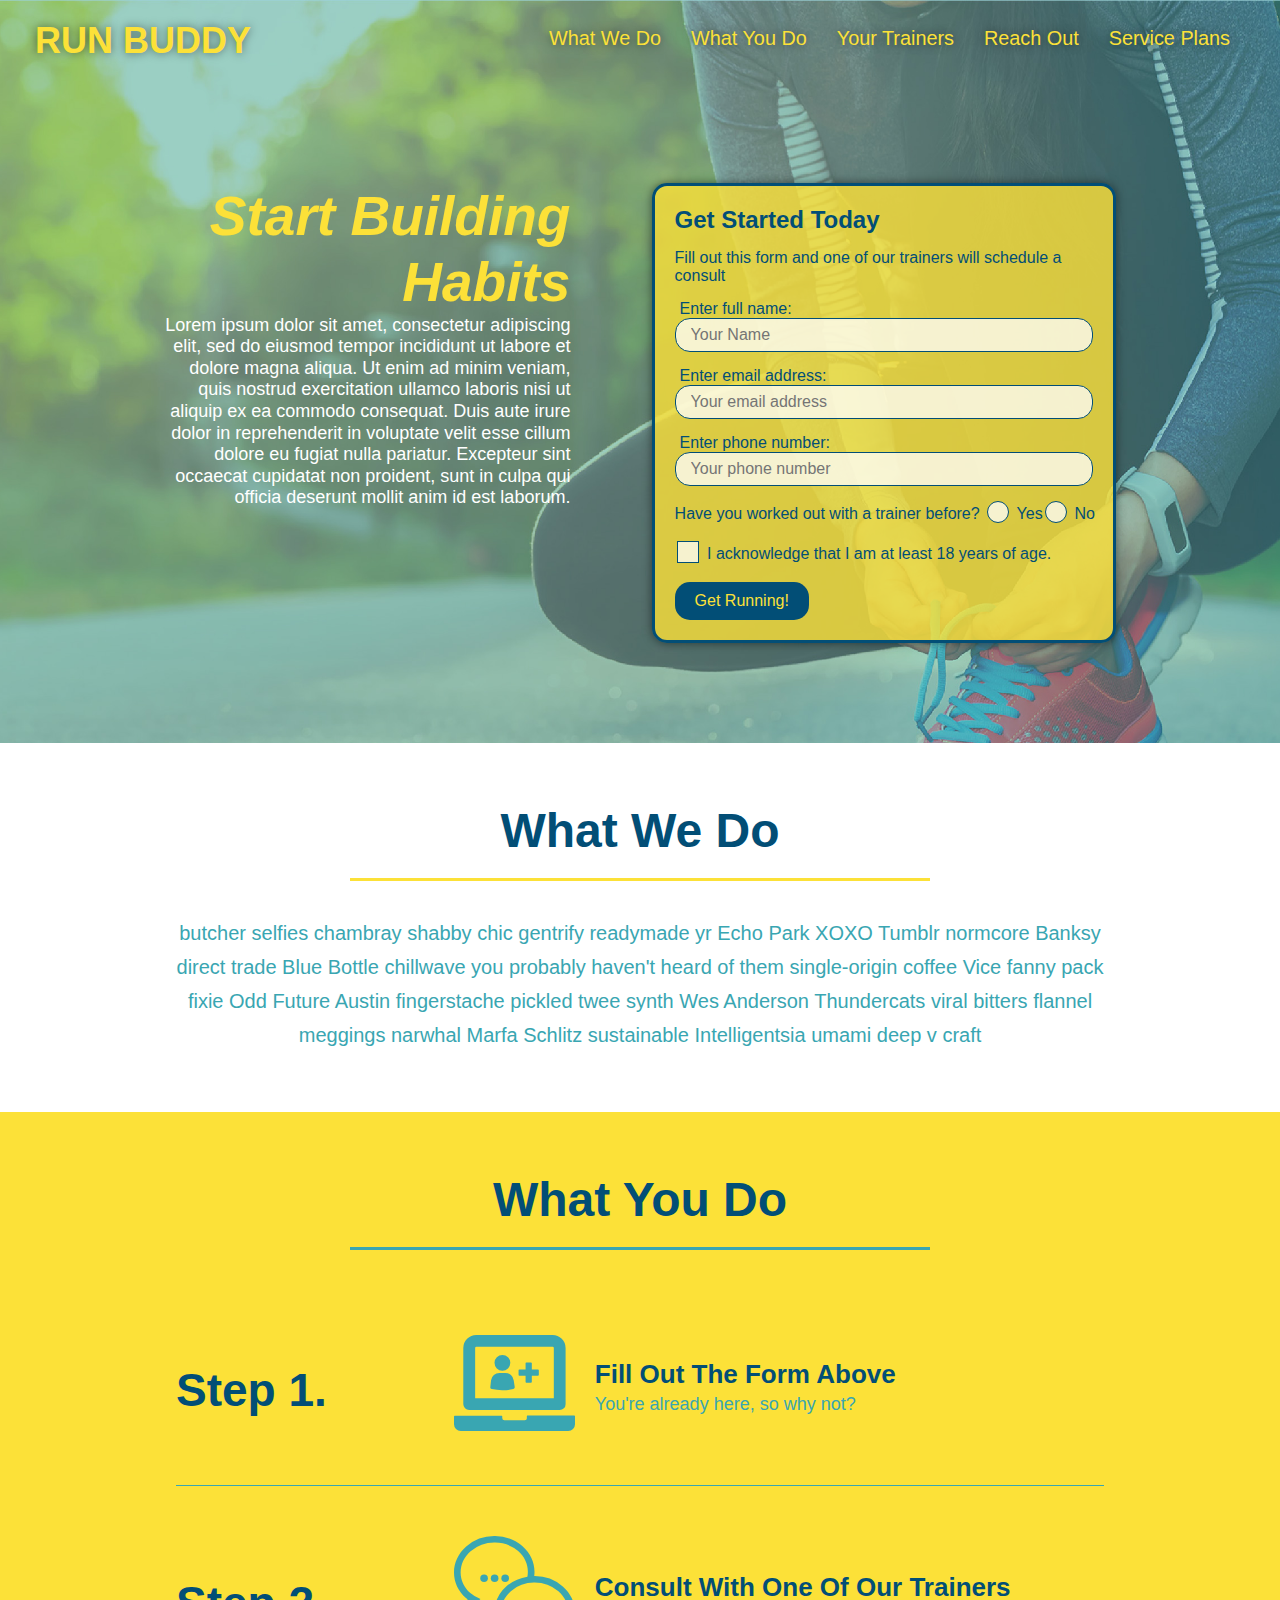
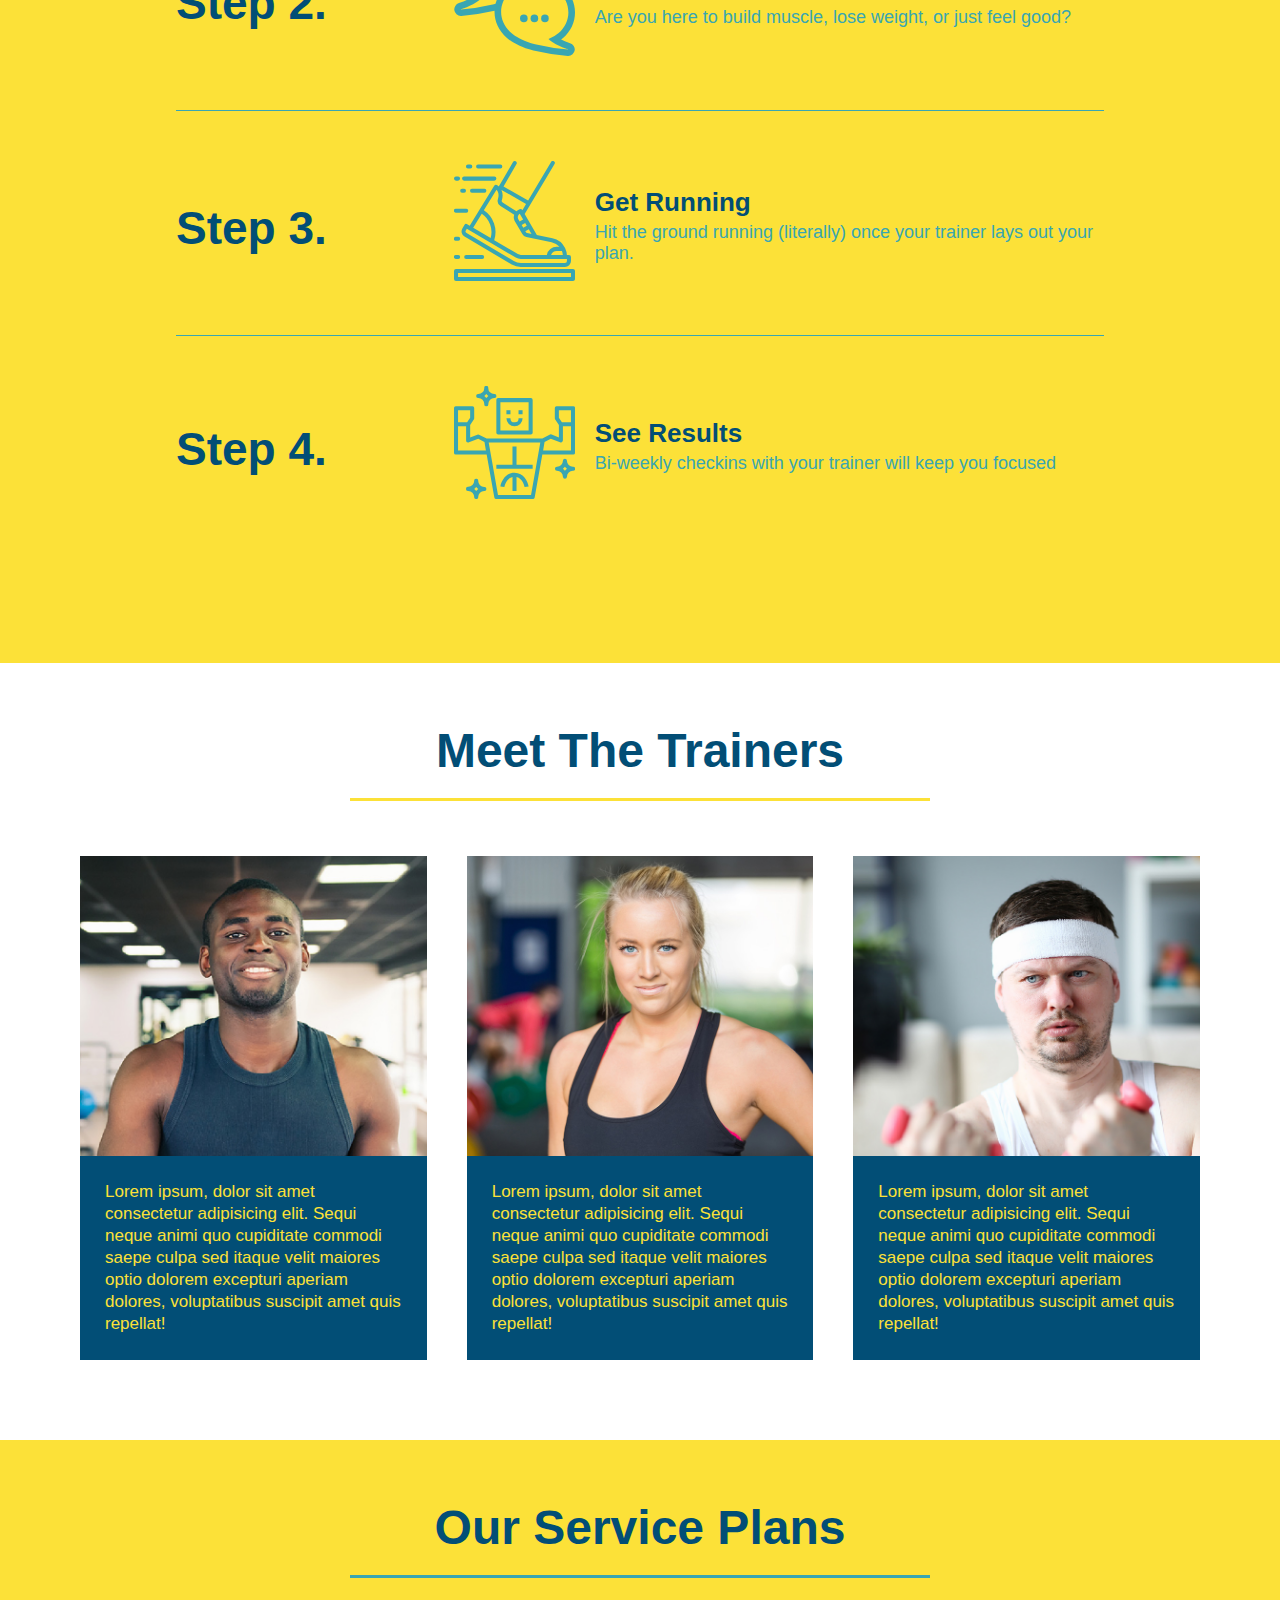
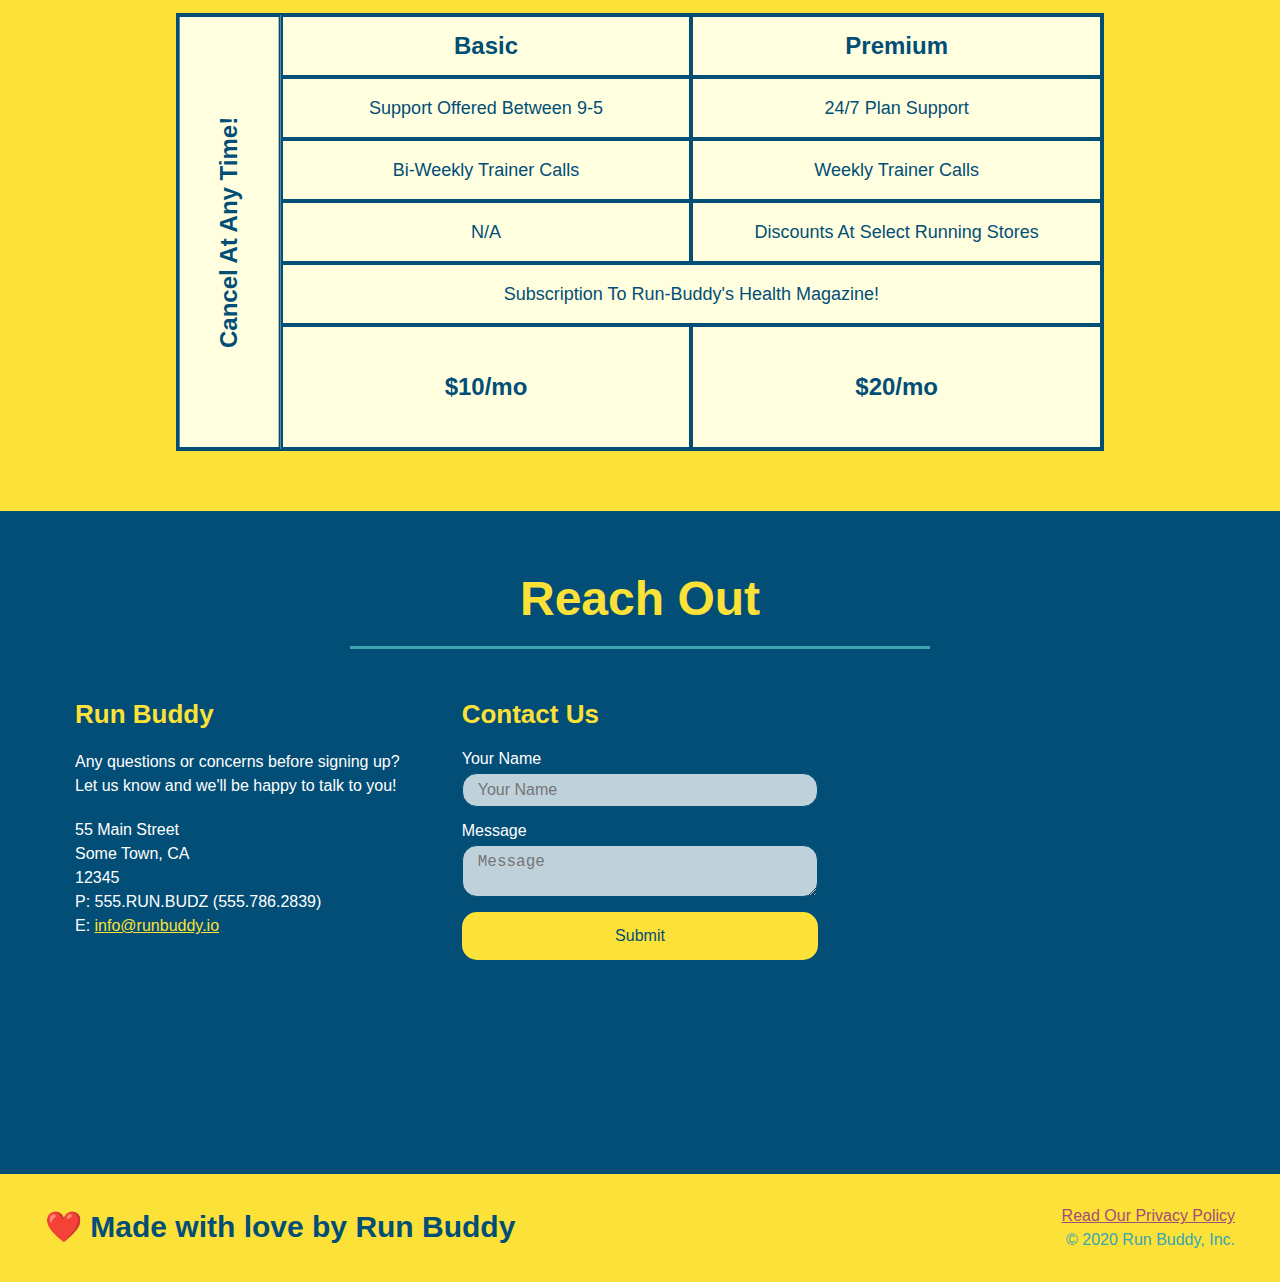
<file: index.html>
<!DOCTYPE html>
<html lang="en">
    <head>
        <meta charset="UTF-8" />
        <meta name="viewport" content="width=device-width, initial-scale=1.0" />
        <title>Run Buddy</title>
        <link rel="stylesheet" href="./assets/css/style.css"/>
    </head>
    <body>

        <header>

            <h1>
                <a href="https://geleasure.github.io/run-buddy/">RUN BUDDY</a>
            </h1>

            <!-- navigation-->
            <nav>
                <ul>
                    <li>
                        <a href="#what-we-do">What We Do</a>
                    </li>
                    <li>
                        <a href="#what-you-do">What You Do</a>
                    </li>
                    <li>
                        <a href="#your-trainers">Your Trainers</a>
                    </li>
                    <li>
                        <a href="#reach-out">Reach Out</a>
                    </li>
                    <li>
                        <a href="#service-plans">Service Plans</a>
                    </li>
                </ul>
            </nav>

        </header>

        <!-- hero/jumbotron-->
        <section class="hero">
            <div class="hero-cta">
                <h2>
                    Start Building Habits
                </h2>
                <p>
                    Lorem ipsum dolor sit amet, consectetur adipiscing elit, sed do eiusmod tempor incididunt ut labore et dolore magna aliqua. Ut enim ad minim veniam, quis nostrud exercitation ullamco laboris nisi ut aliquip ex ea commodo consequat. Duis aute irure dolor in reprehenderit in voluptate velit esse cillum dolore eu fugiat nulla pariatur. Excepteur sint occaecat cupidatat non proident, sunt in culpa qui officia deserunt mollit anim id est laborum.
                </p>
            </div>
            <div class="hero-form">
                <h3>Get Started Today</h3>
                <p class="form-instructions">Fill out this form and one of our trainers will schedule a consult</p>
                <form>
                    <label for="name">Enter full name:</label>
                    <input type="text" placeholder="Your Name" name="name" id="name" class="form-input" />
                    <label for="email">Enter email address:</label>
                    <input type="email" placeholder="Your email address" name="email" id="email" class="form-input" />
                    <label for="phone">Enter phone number:</label>
                    <input type="tel" placeholder="Your phone number" name="phone" id="phone" class="form-input" />
                    <p>
                        Have you worked out with a trainer before?
                        <span class="radio-wrapper">
                          <input type="radio" name="trainer-confirm" id="trainer-yes" />
                          <label for="trainer-yes">Yes</label>
                        </span>
                        <span class="radio-wrapper">
                          <input type="radio" name="trainer-confirm" id="trainer-no" />
                          <label for="trainer-no">No</label>
                        </span>
                      </p>
                      <p>
                        <span class="checkbox-wrapper">
                          <input type="checkbox" name="age-confirm" id="checkbox" />
                          <label for="checkbox">I acknowledge that I am at least 18 years of age.</label>
                        </span>
                      </p>
                    <button type="submit">
                        Get Running!
                    </button>
                </form>
            </div>
        </section>

        <!-- "what we do" section-->
        <section id="what-we-do" class="intro">

            <div class="flex-row">
                <h2 class="section-title primary-border">What We Do</h2>
            </div>

            <div class="flex-row">
                <p>
                    butcher selfies chambray shabby chic gentrify readymade yr Echo Park XOXO Tumblr normcore Banksy direct trade Blue Bottle chillwave you probably haven't heard of them single-origin coffee Vice fanny pack fixie Odd Future Austin fingerstache pickled twee synth Wes Anderson Thundercats viral bitters flannel meggings narwhal Marfa Schlitz sustainable Intelligentsia umami deep v craft
                </p>
            </div>

        </section>

        <!-- "what you do" section-->
        <section id="what-you-do" class="steps">

            <div class="flex-row">
                <h2 class="section-title secondary-border">What You Do</h2>
            </div>

            <div class="step">
                <h3>Step 1.</h3>
                <div class="step-info">
                    <div class="step-img">
                        <img src="./assets/images/step-1.svg" alt="" />
                    </div>
                    <div class="step-text">
                        <h4>Fill Out The Form Above</h4>
                        <p>You're already here, so why not?</p>
                    </div>
                </div>
            </div>

            <div class="step">
                <h3>Step 2.</h3>
                <div class="step-info">
                    <div class="step-img">
                        <img src="./assets/images/step-2.svg" alt="" />
                    </div>
                    <div class="step-text">
                        <h4>Consult With One Of Our Trainers</h3>
                        <p>Are you here to build muscle, lose weight, or just feel good?</p>
                    </div>
                </div>
            </div>

            <div class="step">
                <h3>Step 3.</h3>
                <div class="step-info">
                    <div class="step-img">
                        <img src="./assets/images/step-3.svg" alt="" />
                    </div>
                    <div class="step-text">
                        <h4>Get Running</h3>
                        <p>Hit the ground running (literally) once your trainer lays out your plan.</p>
                    </div>
                </div>
            </div>

            <div class="step">
                <h3>Step 4.</h3>
                <div class="step-info">
                    <div class="step-img">
                        <img src="./assets/images/step-4.svg" alt="" />
                    </div>
                    <div class="step-text">
                        <h4>See Results</h3>
                        <p>Bi-weekly checkins with your trainer will keep you focused</p>
                    </div>
                </div>
            </div>
        </section>

        <!-- "meet the trainers" section-->
        <section id="your-trainers">

            <div>
                <h2 class="section-title primary-border">Meet The Trainers</h2>
            </div>

            <div class="trainers">
                <!-- first trainer -->
                <article class="trainer">
                    <div class="trainer-img trainer-1">
                        <div>
                            <h3>Arron Stephens</h3>
                            <h4>Speed / Strength</h4>
                        </div>
                    </div>
                    <div class="trainer-bio">
                        <h3>Arron Stephens</h3>
                        <h4>Speed / Strength</h4>
                        <p>
                            Lorem ipsum, dolor sit amet consectetur adipisicing elit. Sequi neque animi quo cupiditate commodi saepe culpa sed
                            itaque velit maiores optio dolorem excepturi aperiam dolores, voluptatibus suscipit amet quis repellat!
                        </p>
                    </div>
                </article>

                <!-- second trainer -->
                <article class="trainer">
                    <div class="trainer-img trainer-2">
                        <div>
                            <h3>Joanna Gill</h3>
                            <h4>Endurance</h4>
                        </div>
                    </div>
                    <div class="trainer-bio">
                        <h3>Joanna Gill</h3>
                        <h4>Endurance</h4>
                        <p>
                            Lorem ipsum, dolor sit amet consectetur adipisicing elit. Sequi neque animi quo cupiditate commodi saepe culpa sed
                            itaque velit maiores optio dolorem excepturi aperiam dolores, voluptatibus suscipit amet quis repellat!
                        </p>
                    </div>
                </article>

                <!-- third trainer -->
                <article class="trainer">
                    <div class="trainer-img trainer-3">
                        <div>
                            <h3>Harry "the Headband" Smith</h3>
                            <h4>Strength</h4>
                        </div>
                    </div>
                    <div class="trainer-bio">
                        <h3>Harry "the Headband" Smith</h3>
                        <h4>Strength</h4>
                        <p>
                            Lorem ipsum, dolor sit amet consectetur adipisicing elit. Sequi neque animi quo cupiditate commodi saepe culpa sed
                            itaque velit maiores optio dolorem excepturi aperiam dolores, voluptatibus suscipit amet quis repellat!
                        </p>
                    </div>
                </article>
            </div>

        </section>

        <section id="service-plans" class="services">
            <h2 class="section-title secondary-border">
                Our Service Plans
            </h2>
            <div class="service-grid-wrapper">
                <div class="service-grid-container">
                    <div class="service-grid-item cancel">
                        Cancel At Any Time!
                    </div>
                    <div class="service-grid-item grid-head basic">
                        Basic
                    </div>
                    <div class="service-grid-item grid-head premium">
                        Premium
                    </div>
                    <div class="service-grid-item basic">
                        Support Offered Between 9-5
                    </div>
                    <div class="service-grid-item premium">
                        24/7 Plan Support
                    </div>
                    <div class="service-grid-item basic">
                        Bi-Weekly Trainer Calls
                    </div>
                    <div class="service-grid-item premium">
                        Weekly Trainer Calls
                    </div>
                    <div class="service-grid-item basic">
                        N/A
                    </div>
                    <div class="service-grid-item premium">
                        Discounts At Select Running Stores
                    </div>
                    <div class="service-grid-item both">
                        Subscription To Run-Buddy's Health Magazine!
                    </div>
                    <div class="service-grid-item grid-price basic">
                        $10/mo
                    </div>
                    <div class="service-grid-item grid-price premium">
                        $20/mo
                    </div>
                </div>
            </div>
        </section>
        
        <!--"Reach out" section-->
        <section id="reach-out" class="contact">

            <div class="flex-row">
                <h2 class="section-title secondary-border" >Reach Out</h2>
            </div>

            <div class="contact-info">
               
                <div>
                    <h3>Run Buddy</h3>
                    <p>
                        Any questions or concerns before signing up?
                        <br />
                        Let us know and we'll be happy to talk to you!
                    </p>
                    <address>
                        55 Main Street <br/>
                        Some Town, CA <br/>
                        12345 <br/>
                        P: 555.RUN.BUDZ (555.786.2839)<br/>
                        E: <a href="mailto:info@runbuddy.io">info@runbuddy.io</a>
                    </address>
                </div>

                <div class="contact-form">
                    <h3>Contact Us</h3>
                    <form>
                        <label for="contact-name">Your Name</label>
                        <input type="text" id = "contact-name" placeholder="Your Name">
                        <label for="contact-message">Message</label>
                        <textarea type="text" placeholder="Message"></textarea>
                        <button type="submit">Submit</button>
                    </form>
                </div>
                
                <iframe 
                src="https://www.google.com/maps/embed?pb=!1m18!1m12!1m3!1d3593.020430590905!2d-80.1973981846938!3d25.769888714550504!2m3!1f0!2f0!3f0!3m2!1i1024!2i768!4f13.1!3m3!1m2!1s0x88d9b69b020ef889%3A0x3e9c831932b42ab7!2s92%20SW%203rd%20St%2C%20Miami%2C%20FL%2033130!5e0!3m2!1sen!2sus!4v1624647404504!5m2!1sen!2sus" 
                frameborder="0" 
                style="border:0;" 
                allowfullscreen></iframe>

            </div>
        </section>

        <!-- footer -->
        <footer>
            
            <div class="flex-row">
                <h2>❤️ Made with love by Run Buddy</h2>
            </div>

            <div>
                <a href="./privacy-policy.html">Read Our Privacy Policy</a><br />
                &copy; 2020 Run Buddy, Inc.
            </div>
        </footer>
        
    </body>
</html>
</file>
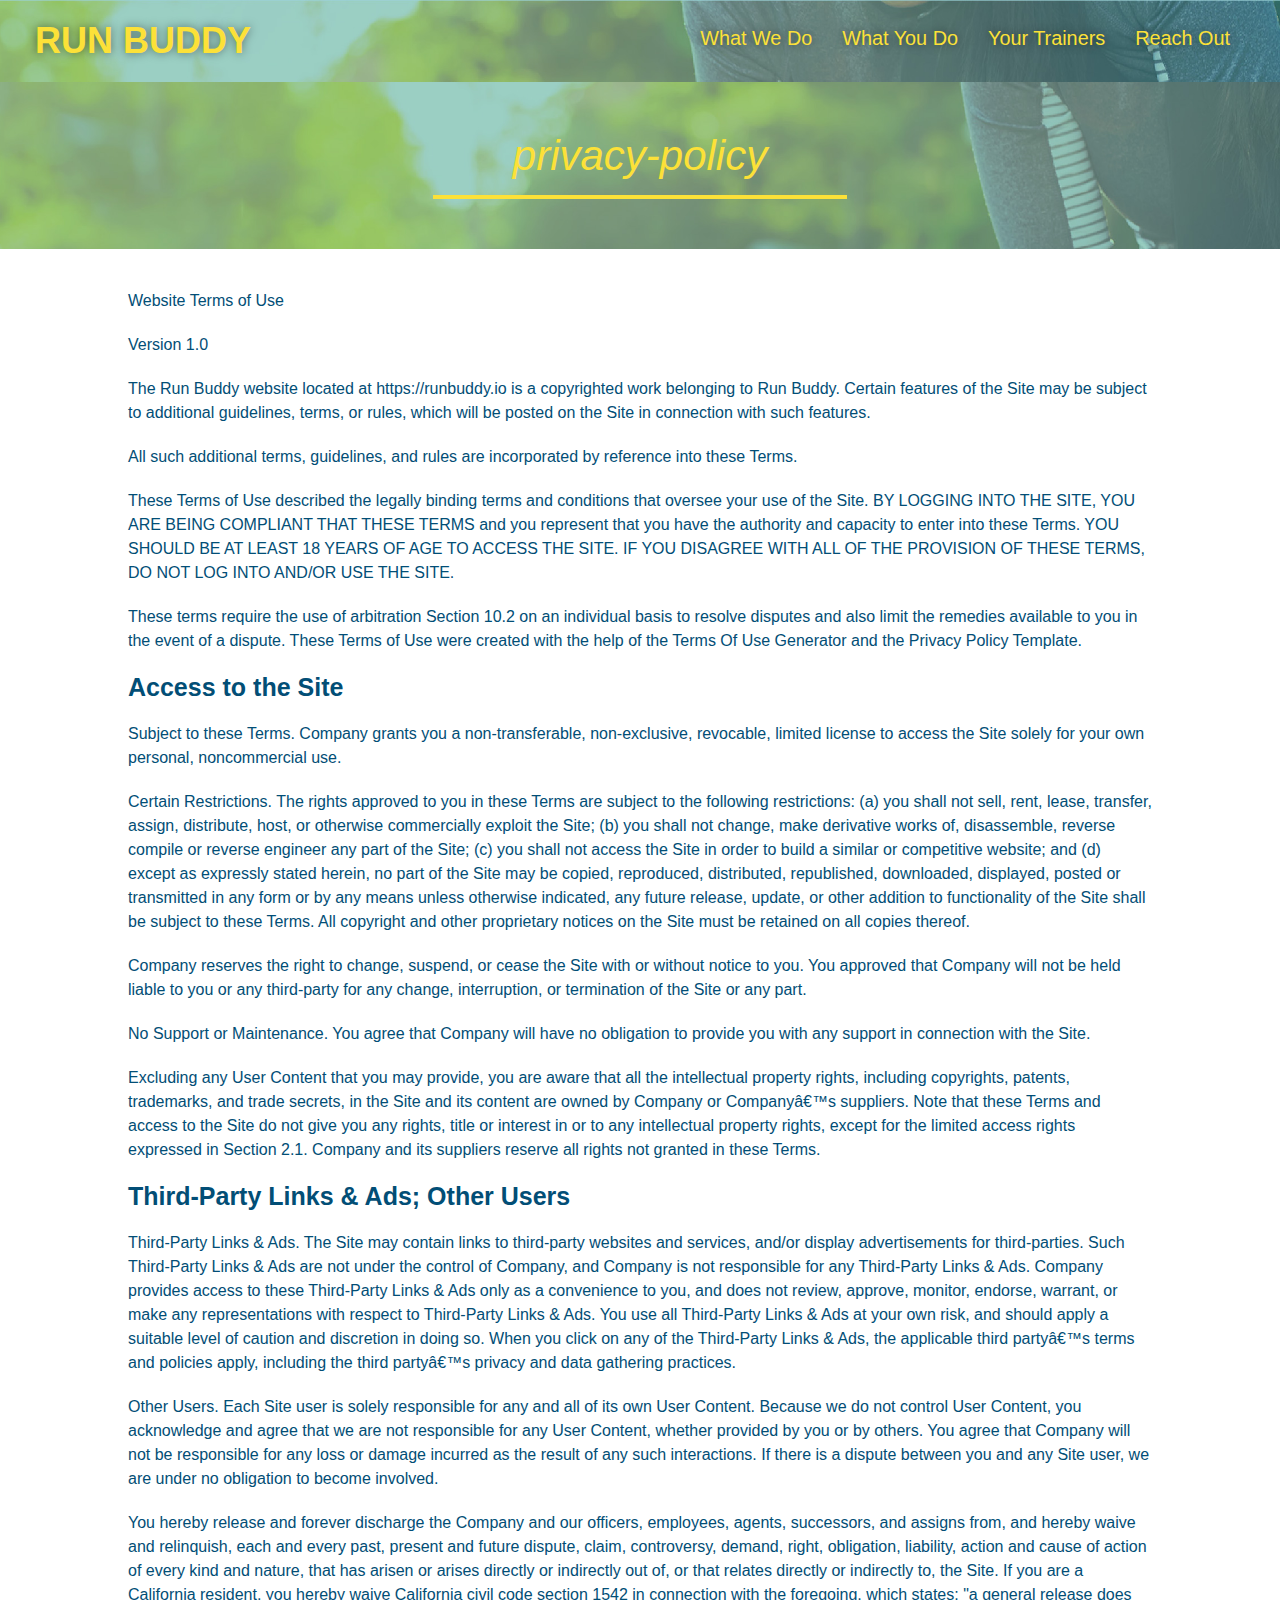
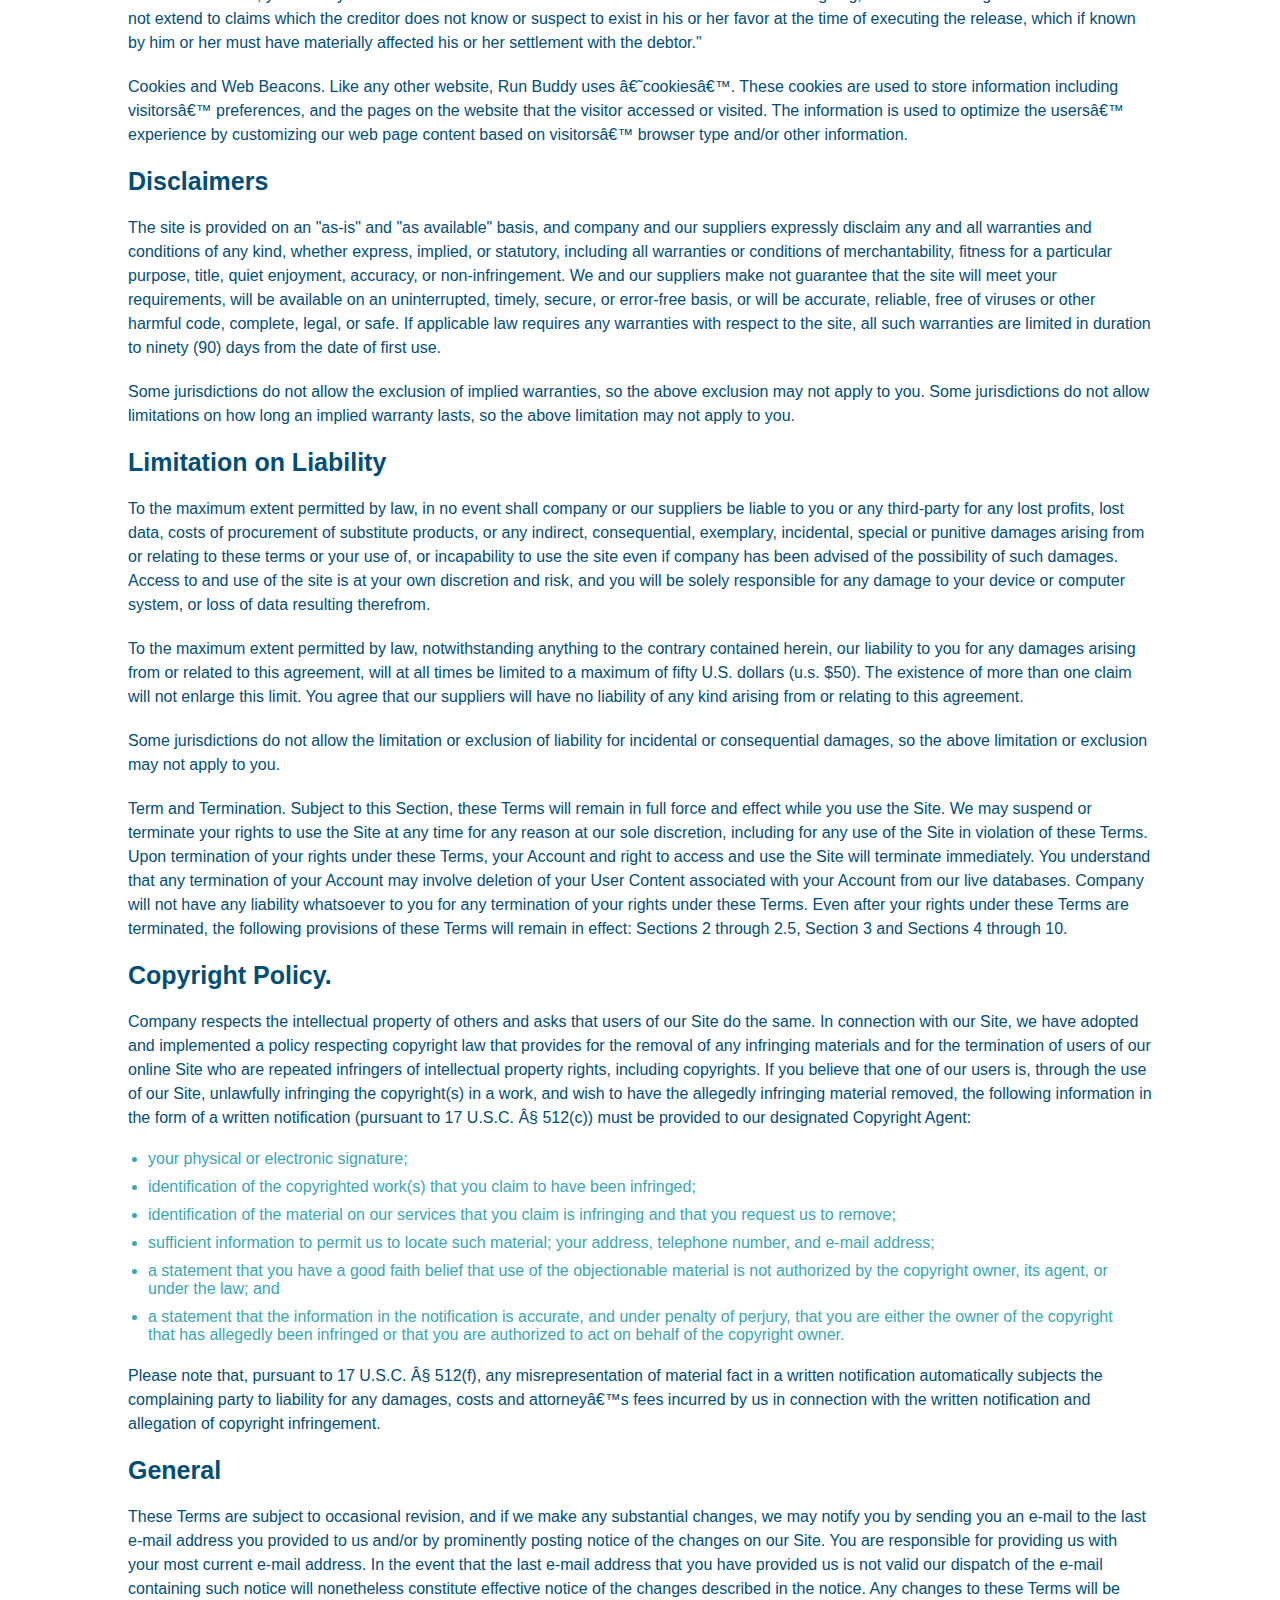
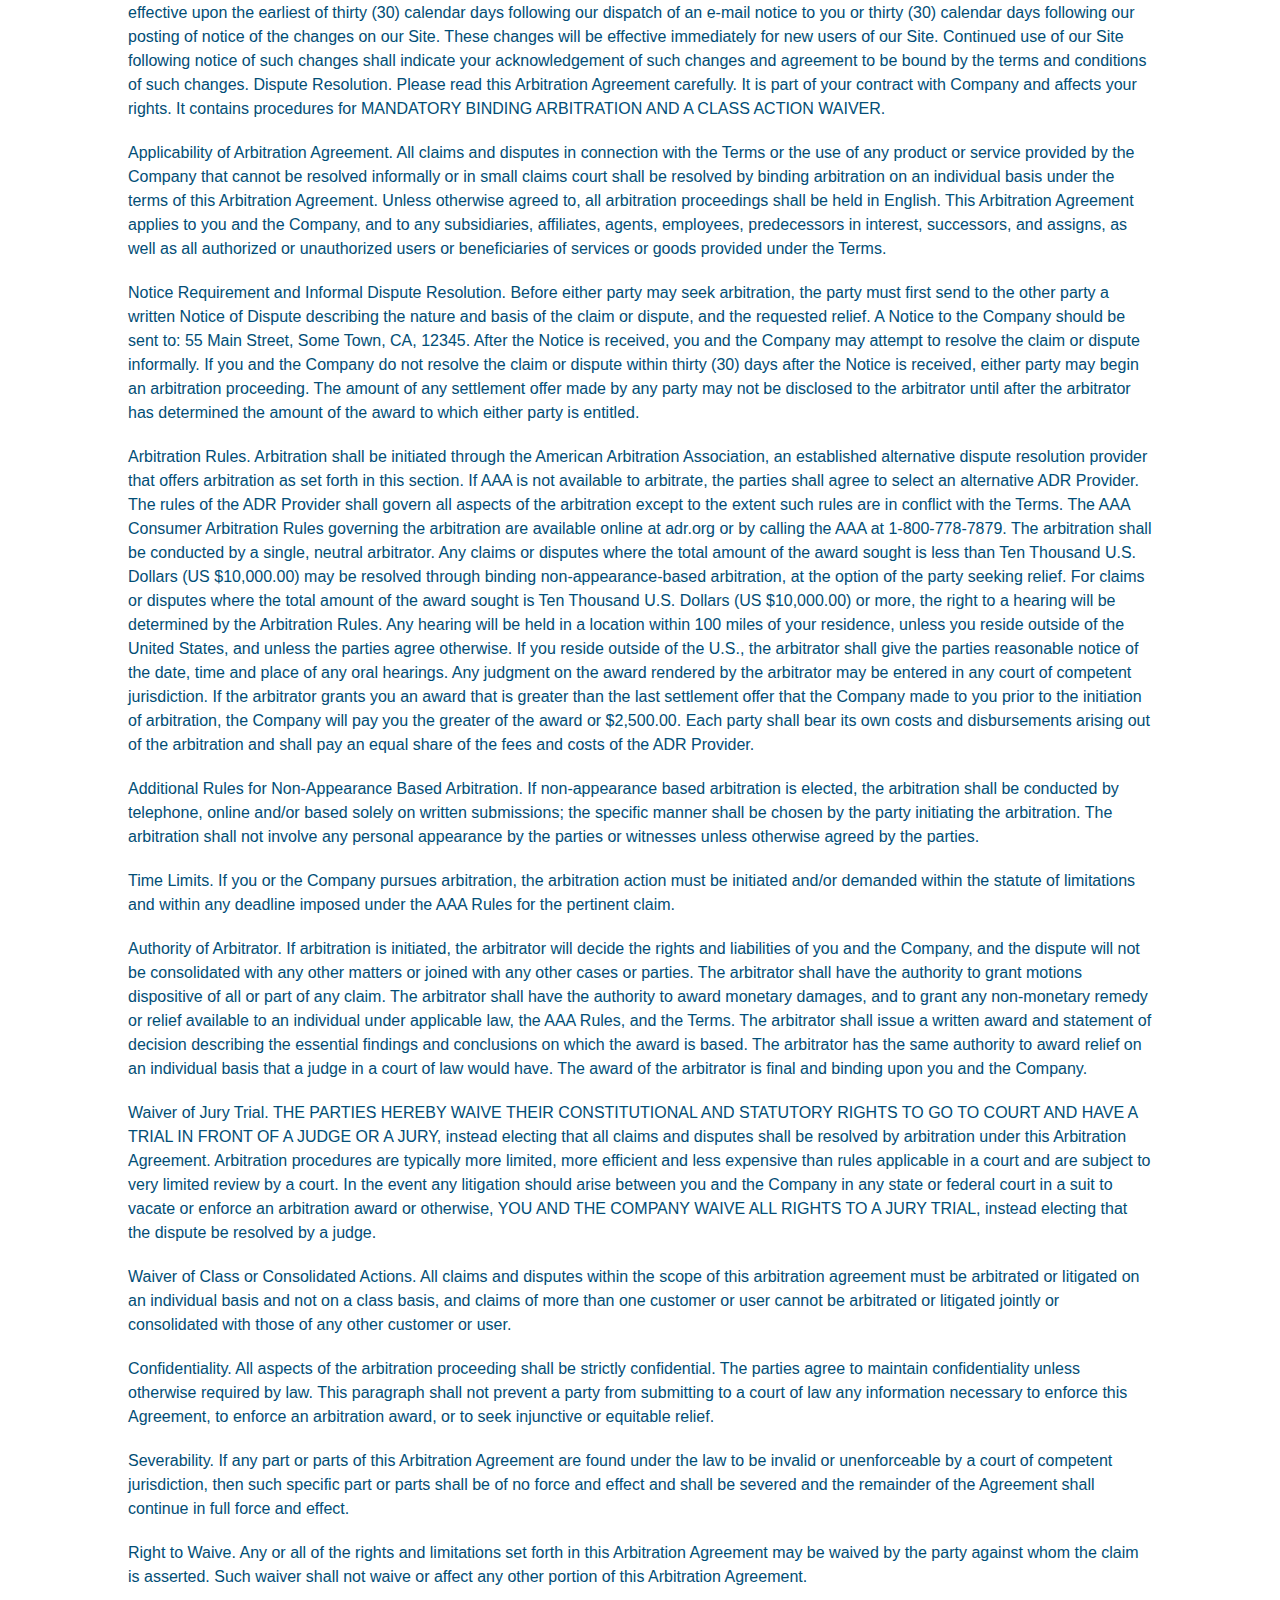
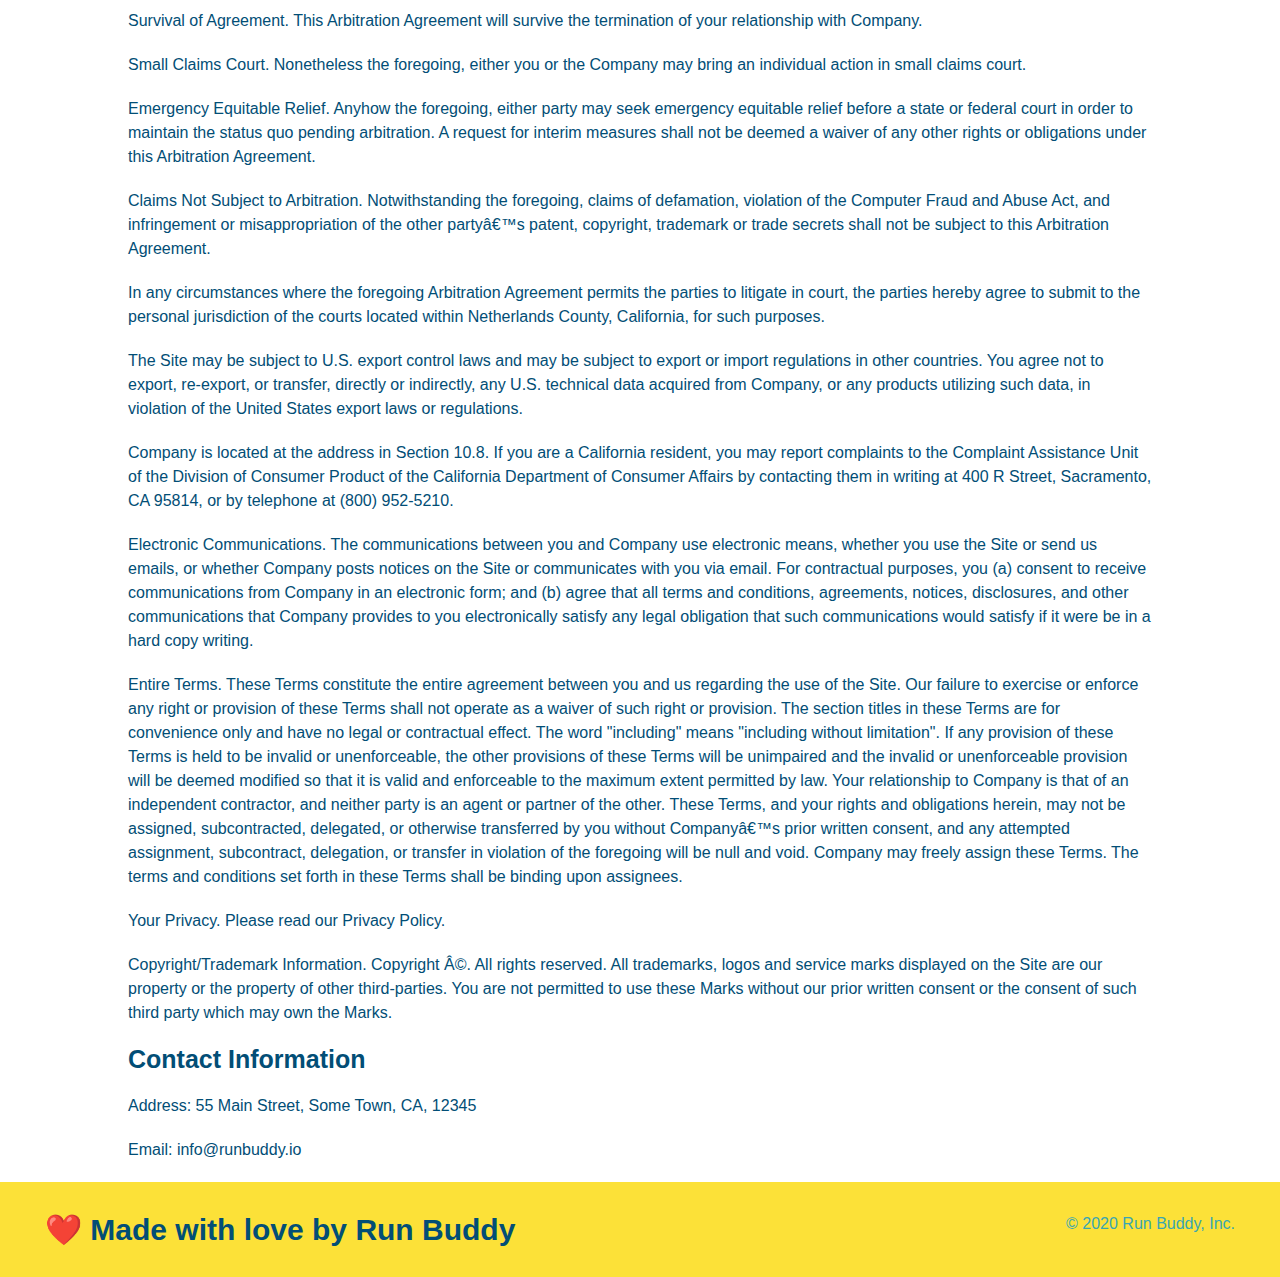
<file: privacy-policy.html>
<!DOCTYPE html>
<html lang="en">
    <head>
        <meta charset="UTF-8" />
        <meta name="viewport" content="width=device-width, initial-scale=1.0" />
        <title>Privacy Policy - Run Buddy</title>
        <link rel="stylesheet" href="./assets/css/style.css" />
        <link rel="stylesheet" href="./assets/css/secondary-styles.css" />
    </head>
    <body>
        <header>

            <h1>
                <a href="https://geleasure.github.io/run-buddy/">RUN BUDDY</a>
            </h1>

            <!-- navigation-->
            <nav>
                <ul>
                    <li>
                        <a href="./index.html#what-we-do">What We Do</a>
                    </li>
                    <li>
                        <a href="./index.html#what-you-do">What You Do</a>
                    </li>
                    <li>
                        <a href="./index.html#your-trainers">Your Trainers</a>
                    </li>
                    <li>
                        <a href="./index.html#reach-out">Reach Out</a>
                    </li>
                </ul>
            </nav>

        </header>

        <section class="hero">
            <h2 class="page-title">
                privacy-policy
            </h2>
        </section>

        <article class="secondary-content">
            <p>
                Website Terms of Use
              </p>
        
              <p>
                Version 1.0
              </p>
        
              <p>
                The Run Buddy website located at https://runbuddy.io is a copyrighted work belonging to Run Buddy. Certain
                features of the Site may be subject to additional guidelines, terms, or rules, which will be posted on the Site
                in connection with such features.
              </p>
        
              <p>
                All such additional terms, guidelines, and rules are incorporated by reference into these Terms.
              </p>
        
              <p>
                These Terms of Use described the legally binding terms and conditions that oversee your use of the Site. BY
                LOGGING INTO THE SITE, YOU ARE BEING COMPLIANT THAT THESE TERMS and you represent that you have the authority
                and capacity to enter into these Terms. YOU SHOULD BE AT LEAST 18 YEARS OF AGE TO ACCESS THE SITE. IF YOU
                DISAGREE WITH ALL OF THE PROVISION OF THESE TERMS, DO NOT LOG INTO AND/OR USE THE SITE.
              </p>
        
              <p>
                These terms require the use of arbitration Section 10.2 on an individual basis to resolve disputes and also
                limit the remedies available to you in the event of a dispute. These Terms of Use were created with the help of
                the Terms Of Use Generator and the Privacy Policy Template.
              </p>
        
              <h3>
                Access to the Site
              </h3>
        
              <p>
                Subject to these Terms. Company grants you a non-transferable, non-exclusive, revocable, limited license to
                access the Site solely for your own personal, noncommercial use.
              </p>
        
              <p>
                Certain Restrictions. The rights approved to you in these Terms are subject to the following restrictions: (a)
                you shall not sell, rent, lease, transfer, assign, distribute, host, or otherwise commercially exploit the Site;
                (b) you shall not change, make derivative works of, disassemble, reverse compile or reverse engineer any part of
                the Site; (c) you shall not access the Site in order to build a similar or competitive website; and (d) except
                as expressly stated herein, no part of the Site may be copied, reproduced, distributed, republished, downloaded,
                displayed, posted or transmitted in any form or by any means unless otherwise indicated, any future release,
                update, or other addition to functionality of the Site shall be subject to these Terms. All copyright and other
                proprietary notices on the Site must be retained on all copies thereof.
              </p>
        
              <p>
                Company reserves the right to change, suspend, or cease the Site with or without notice to you. You approved
                that Company will not be held liable to you or any third-party for any change, interruption, or termination of
                the Site or any part.
              </p>
        
              <p>
                No Support or Maintenance. You agree that Company will have no obligation to provide you with any support in
                connection with the Site.
              </p>
        
              <p>
                Excluding any User Content that you may provide, you are aware that all the intellectual property rights,
                including copyrights, patents, trademarks, and trade secrets, in the Site and its content are owned by Company
                or Companyâ€™s suppliers. Note that these Terms and access to the Site do not give you any rights, title or
                interest in or to any intellectual property rights, except for the limited access rights expressed in Section
                2.1. Company and its suppliers reserve all rights not granted in these Terms.
              </p>
        
              <h3>
                Third-Party Links & Ads; Other Users
              </h3>
        
              <p>
                Third-Party Links & Ads. The Site may contain links to third-party websites and services, and/or display
                advertisements for third-parties. Such Third-Party Links & Ads are not under the control of Company, and Company
                is not responsible for any Third-Party Links & Ads. Company provides access to these Third-Party Links & Ads
                only as a convenience to you, and does not review, approve, monitor, endorse, warrant, or make any
                representations with respect to Third-Party Links & Ads. You use all Third-Party Links & Ads at your own risk,
                and should apply a suitable level of caution and discretion in doing so. When you click on any of the
                Third-Party Links & Ads, the applicable third partyâ€™s terms and policies apply, including the third partyâ€™s
                privacy and data gathering practices.
              </p>
        
              <p>
                Other Users. Each Site user is solely responsible for any and all of its own User Content. Because we do not
                control User Content, you acknowledge and agree that we are not responsible for any User Content, whether
                provided by you or by others. You agree that Company will not be responsible for any loss or damage incurred as
                the result of any such interactions. If there is a dispute between you and any Site user, we are under no
                obligation to become involved.
              </p>
        
              <p>
                You hereby release and forever discharge the Company and our officers, employees, agents, successors, and
                assigns from, and hereby waive and relinquish, each and every past, present and future dispute, claim,
                controversy, demand, right, obligation, liability, action and cause of action of every kind and nature, that has
                arisen or arises directly or indirectly out of, or that relates directly or indirectly to, the Site. If you are
                a California resident, you hereby waive California civil code section 1542 in connection with the foregoing,
                which states: "a general release does not extend to claims which the creditor does not know or suspect to exist
                in his or her favor at the time of executing the release, which if known by him or her must have materially
                affected his or her settlement with the debtor."
              </p>
        
              <p>
                Cookies and Web Beacons. Like any other website, Run Buddy uses â€˜cookiesâ€™. These cookies are used to store
                information including visitorsâ€™ preferences, and the pages on the website that the visitor accessed or visited.
                The information is used to optimize the usersâ€™ experience by customizing our web page content based on visitorsâ€™
                browser type and/or other information.
              </p>
        
              <h3>
                Disclaimers
              </h3>
        
              <p>
                The site is provided on an "as-is" and "as available" basis, and company and our suppliers expressly disclaim
                any and all warranties and conditions of any kind, whether express, implied, or statutory, including all
                warranties or conditions of merchantability, fitness for a particular purpose, title, quiet enjoyment, accuracy,
                or non-infringement. We and our suppliers make not guarantee that the site will meet your requirements, will be
                available on an uninterrupted, timely, secure, or error-free basis, or will be accurate, reliable, free of
                viruses or other harmful code, complete, legal, or safe. If applicable law requires any warranties with respect
                to the site, all such warranties are limited in duration to ninety (90) days from the date of first use.
              </p>
        
              <p>
                Some jurisdictions do not allow the exclusion of implied warranties, so the above exclusion may not apply to
                you. Some jurisdictions do not allow limitations on how long an implied warranty lasts, so the above limitation
                may not apply to you.
              </p>
        
              <h3>
                Limitation on Liability
              </h3>
        
              <p>
                To the maximum extent permitted by law, in no event shall company or our suppliers be liable to you or any
                third-party for any lost profits, lost data, costs of procurement of substitute products, or any indirect,
                consequential, exemplary, incidental, special or punitive damages arising from or relating to these terms or
                your use of, or incapability to use the site even if company has been advised of the possibility of such
                damages. Access to and use of the site is at your own discretion and risk, and you will be solely responsible
                for any damage to your device or computer system, or loss of data resulting therefrom.
              </p>
        
              <p>
                To the maximum extent permitted by law, notwithstanding anything to the contrary contained herein, our liability
                to you for any damages arising from or related to this agreement, will at all times be limited to a maximum of
                fifty U.S. dollars (u.s. $50). The existence of more than one claim will not enlarge this limit. You agree that
                our suppliers will have no liability of any kind arising from or relating to this agreement.
              </p>
        
              <p>
                Some jurisdictions do not allow the limitation or exclusion of liability for incidental or consequential
                damages, so the above limitation or exclusion may not apply to you.
              </p>
        
              <p>
                Term and Termination. Subject to this Section, these Terms will remain in full force and effect while you use
                the Site. We may suspend or terminate your rights to use the Site at any time for any reason at our sole
                discretion, including for any use of the Site in violation of these Terms. Upon termination of your rights under
                these Terms, your Account and right to access and use the Site will terminate immediately. You understand that
                any termination of your Account may involve deletion of your User Content associated with your Account from our
                live databases. Company will not have any liability whatsoever to you for any termination of your rights under
                these Terms. Even after your rights under these Terms are terminated, the following provisions of these Terms
                will remain in effect: Sections 2 through 2.5, Section 3 and Sections 4 through 10.
              </p>
        
              <h3>
                Copyright Policy.
              </h3>
        
              <p>
                Company respects the intellectual property of others and asks that users of our Site do the same. In connection
                with our Site, we have adopted and implemented a policy respecting copyright law that provides for the removal
                of any infringing materials and for the termination of users of our online Site who are repeated infringers of
                intellectual property rights, including copyrights. If you believe that one of our users is, through the use of
                our Site, unlawfully infringing the copyright(s) in a work, and wish to have the allegedly infringing material
                removed, the following information in the form of a written notification (pursuant to 17 U.S.C. Â§ 512(c)) must
                be provided to our designated Copyright Agent:
              </p>
        
              <ul>
                <li>
                  your physical or electronic signature;
                </li>
                <li>
                  identification of the copyrighted work(s) that you claim to have been infringed;
                </li>
                <li>
                  identification of the material on our services that you claim is infringing and that you request us to remove;
                </li>
                <li>
                  sufficient information to permit us to locate such material; your address, telephone number, and e-mail
                  address;
                </li>
                <li>
                  a statement that you have a good faith belief that use of the objectionable material is not authorized by the
                  copyright owner, its agent, or under the law; and
                </li>
                <li>
                  a statement that the information in the notification is accurate, and under penalty of perjury, that you are
                  either the owner of the copyright that has allegedly been infringed or that you are authorized to act on
                  behalf of the copyright owner.
                </li>
              </ul>
        
              <p>
                Please note that, pursuant to 17 U.S.C. Â§ 512(f), any misrepresentation of material fact in a written
                notification automatically subjects the complaining party to liability for any damages, costs and attorneyâ€™s
                fees incurred by us in connection with the written notification and allegation of copyright infringement.
              </p>
        
              <h3>
                General
              </h3>
        
              <p>
                These Terms are subject to occasional revision, and if we make any substantial changes, we may notify you by
                sending you an e-mail to the last e-mail address you provided to us and/or by prominently posting notice of the
                changes on our Site. You are responsible for providing us with your most current e-mail address. In the event
                that the last e-mail address that you have provided us is not valid our dispatch of the e-mail containing such
                notice will nonetheless constitute effective notice of the changes described in the notice. Any changes to these
                Terms will be effective upon the earliest of thirty (30) calendar days following our dispatch of an e-mail
                notice to you or thirty (30) calendar days following our posting of notice of the changes on our Site. These
                changes will be effective immediately for new users of our Site. Continued use of our Site following notice of
                such changes shall indicate your acknowledgement of such changes and agreement to be bound by the terms and
                conditions of such changes. Dispute Resolution. Please read this Arbitration Agreement carefully. It is part of
                your contract with Company and affects your rights. It contains procedures for MANDATORY BINDING ARBITRATION AND
                A CLASS ACTION WAIVER.
              </p>
        
              <p>
                Applicability of Arbitration Agreement. All claims and disputes in connection with the Terms or the use of any
                product or service provided by the Company that cannot be resolved informally or in small claims court shall be
                resolved by binding arbitration on an individual basis under the terms of this Arbitration Agreement. Unless
                otherwise agreed to, all arbitration proceedings shall be held in English. This Arbitration Agreement applies to
                you and the Company, and to any subsidiaries, affiliates, agents, employees, predecessors in interest,
                successors, and assigns, as well as all authorized or unauthorized users or beneficiaries of services or goods
                provided under the Terms.
              </p>
        
              <p>
                Notice Requirement and Informal Dispute Resolution. Before either party may seek arbitration, the party must
                first send to the other party a written Notice of Dispute describing the nature and basis of the claim or
                dispute, and the requested relief. A Notice to the Company should be sent to: 55 Main Street, Some Town, CA,
                12345. After the Notice is received, you and the Company may attempt to resolve the claim or dispute informally.
                If you and the Company do not resolve the claim or dispute within thirty (30) days after the Notice is received,
                either party may begin an arbitration proceeding. The amount of any settlement offer made by any party may not
                be disclosed to the arbitrator until after the arbitrator has determined the amount of the award to which either
                party is entitled.
              </p>
        
              <p>
                Arbitration Rules. Arbitration shall be initiated through the American Arbitration Association, an established
                alternative dispute resolution provider that offers arbitration as set forth in this section. If AAA is not
                available to arbitrate, the parties shall agree to select an alternative ADR Provider. The rules of the ADR
                Provider shall govern all aspects of the arbitration except to the extent such rules are in conflict with the
                Terms. The AAA Consumer Arbitration Rules governing the arbitration are available online at adr.org or by
                calling the AAA at 1-800-778-7879. The arbitration shall be conducted by a single, neutral arbitrator. Any
                claims or disputes where the total amount of the award sought is less than Ten Thousand U.S. Dollars (US
                $10,000.00) may be resolved through binding non-appearance-based arbitration, at the option of the party seeking
                relief. For claims or disputes where the total amount of the award sought is Ten Thousand U.S. Dollars (US
                $10,000.00) or more, the right to a hearing will be determined by the Arbitration Rules. Any hearing will be
                held in a location within 100 miles of your residence, unless you reside outside of the United States, and
                unless the parties agree otherwise. If you reside outside of the U.S., the arbitrator shall give the parties
                reasonable notice of the date, time and place of any oral hearings. Any judgment on the award rendered by the
                arbitrator may be entered in any court of competent jurisdiction. If the arbitrator grants you an award that is
                greater than the last settlement offer that the Company made to you prior to the initiation of arbitration, the
                Company will pay you the greater of the award or $2,500.00. Each party shall bear its own costs and
                disbursements arising out of the arbitration and shall pay an equal share of the fees and costs of the ADR
                Provider.
              </p>
        
              <p>
                Additional Rules for Non-Appearance Based Arbitration. If non-appearance based arbitration is elected, the
                arbitration shall be conducted by telephone, online and/or based solely on written submissions; the specific
                manner shall be chosen by the party initiating the arbitration. The arbitration shall not involve any personal
                appearance by the parties or witnesses unless otherwise agreed by the parties.
              </p>
        
              <p>
                Time Limits. If you or the Company pursues arbitration, the arbitration action must be initiated and/or demanded
                within the statute of limitations and within any deadline imposed under the AAA Rules for the pertinent claim.
              </p>
        
              <p>
                Authority of Arbitrator. If arbitration is initiated, the arbitrator will decide the rights and liabilities of
                you and the Company, and the dispute will not be consolidated with any other matters or joined with any other
                cases or parties. The arbitrator shall have the authority to grant motions dispositive of all or part of any
                claim. The arbitrator shall have the authority to award monetary damages, and to grant any non-monetary remedy
                or relief available to an individual under applicable law, the AAA Rules, and the Terms. The arbitrator shall
                issue a written award and statement of decision describing the essential findings and conclusions on which the
                award is based. The arbitrator has the same authority to award relief on an individual basis that a judge in a
                court of law would have. The award of the arbitrator is final and binding upon you and the Company.
              </p>
        
              <p>
                Waiver of Jury Trial. THE PARTIES HEREBY WAIVE THEIR CONSTITUTIONAL AND STATUTORY RIGHTS TO GO TO COURT AND HAVE
                A TRIAL IN FRONT OF A JUDGE OR A JURY, instead electing that all claims and disputes shall be resolved by
                arbitration under this Arbitration Agreement. Arbitration procedures are typically more limited, more efficient
                and less expensive than rules applicable in a court and are subject to very limited review by a court. In the
                event any litigation should arise between you and the Company in any state or federal court in a suit to vacate
                or enforce an arbitration award or otherwise, YOU AND THE COMPANY WAIVE ALL RIGHTS TO A JURY TRIAL, instead
                electing that the dispute be resolved by a judge.
              </p>
        
              <p>
                Waiver of Class or Consolidated Actions. All claims and disputes within the scope of this arbitration agreement
                must be arbitrated or litigated on an individual basis and not on a class basis, and claims of more than one
                customer or user cannot be arbitrated or litigated jointly or consolidated with those of any other customer or
                user.
              </p>
        
              <p>
                Confidentiality. All aspects of the arbitration proceeding shall be strictly confidential. The parties agree to
                maintain confidentiality unless otherwise required by law. This paragraph shall not prevent a party from
                submitting to a court of law any information necessary to enforce this Agreement, to enforce an arbitration
                award, or to seek injunctive or equitable relief.
              </p>
        
              <p>
                Severability. If any part or parts of this Arbitration Agreement are found under the law to be invalid or
                unenforceable by a court of competent jurisdiction, then such specific part or parts shall be of no force and
                effect and shall be severed and the remainder of the Agreement shall continue in full force and effect.
              </p>
        
              <p>
                Right to Waive. Any or all of the rights and limitations set forth in this Arbitration Agreement may be waived
                by the party against whom the claim is asserted. Such waiver shall not waive or affect any other portion of this
                Arbitration Agreement.
              </p>
        
              <p>
                Survival of Agreement. This Arbitration Agreement will survive the termination of your relationship with
                Company.
              </p>
        
              <p>
                Small Claims Court. Nonetheless the foregoing, either you or the Company may bring an individual action in small
                claims court.
              </p>
        
              <p>
                Emergency Equitable Relief. Anyhow the foregoing, either party may seek emergency equitable relief before a
                state or federal court in order to maintain the status quo pending arbitration. A request for interim measures
                shall not be deemed a waiver of any other rights or obligations under this Arbitration Agreement.
              </p>
        
              <p>
                Claims Not Subject to Arbitration. Notwithstanding the foregoing, claims of defamation, violation of the
                Computer Fraud and Abuse Act, and infringement or misappropriation of the other partyâ€™s patent, copyright,
                trademark or trade secrets shall not be subject to this Arbitration Agreement.
              </p>
        
              <p>
                In any circumstances where the foregoing Arbitration Agreement permits the parties to litigate in court, the
                parties hereby agree to submit to the personal jurisdiction of the courts located within Netherlands County,
                California, for such purposes.
              </p>
        
              <p>
                The Site may be subject to U.S. export control laws and may be subject to export or import regulations in other
                countries. You agree not to export, re-export, or transfer, directly or indirectly, any U.S. technical data
                acquired from Company, or any products utilizing such data, in violation of the United States export laws or
                regulations.
              </p>
        
              <p>
                Company is located at the address in Section 10.8. If you are a California resident, you may report complaints
                to the Complaint Assistance Unit of the Division of Consumer Product of the California Department of Consumer
                Affairs by contacting them in writing at 400 R Street, Sacramento, CA 95814, or by telephone at (800) 952-5210.
              </p>
        
              <p>
                Electronic Communications. The communications between you and Company use electronic means, whether you use the
                Site or send us emails, or whether Company posts notices on the Site or communicates with you via email. For
                contractual purposes, you (a) consent to receive communications from Company in an electronic form; and (b)
                agree that all terms and conditions, agreements, notices, disclosures, and other communications that Company
                provides to you electronically satisfy any legal obligation that such communications would satisfy if it were be
                in a hard copy writing.
              </p>
        
              <p>
                Entire Terms. These Terms constitute the entire agreement between you and us regarding the use of the Site. Our
                failure to exercise or enforce any right or provision of these Terms shall not operate as a waiver of such right
                or provision. The section titles in these Terms are for convenience only and have no legal or contractual
                effect. The word "including" means "including without limitation". If any provision of these Terms is held to be
                invalid or unenforceable, the other provisions of these Terms will be unimpaired and the invalid or
                unenforceable provision will be deemed modified so that it is valid and enforceable to the maximum extent
                permitted by law. Your relationship to Company is that of an independent contractor, and neither party is an
                agent or partner of the other. These Terms, and your rights and obligations herein, may not be assigned,
                subcontracted, delegated, or otherwise transferred by you without Companyâ€™s prior written consent, and any
                attempted assignment, subcontract, delegation, or transfer in violation of the foregoing will be null and void.
                Company may freely assign these Terms. The terms and conditions set forth in these Terms shall be binding upon
                assignees.
              </p>
        
              <p>
                Your Privacy. Please read our Privacy Policy.
              </p>
        
              <p>
                Copyright/Trademark Information. Copyright Â©. All rights reserved. All trademarks, logos and service marks
                displayed on the Site are our property or the property of other third-parties. You are not permitted to use
                these Marks without our prior written consent or the consent of such third party which may own the Marks.
              </p>
        
              <h3>
                Contact Information
              </h3>
        
              <p>
                Address: 55 Main Street, Some Town, CA, 12345
              </p>
        
              <p>
                Email: info@runbuddy.io
              </p>
        </article>

        <footer>
            <h2>❤️ Made with love by Run Buddy</h2>
            <div>
                <!--
                <a href="./privacy-policy.html">Read Our Privacy Policy</a><br />
                -->
                &copy; 2020 Run Buddy, Inc.
            </div>
        </footer>
    </body>
</html>
</file>
<file: assets/css/style.css>
* {
  margin: 0;
  padding: 0;
  box-sizing: border-box;
}

:root {
  --primary-color: #fce138;
  --secondary-color: #024e76;
  --tertiary-color: #39a6b2;
}

body {
  /* more on this crazy alphanumeric value later*/ 
  color: var(--tertiary-color);
  font-family: Helvetica, Arial, sans-serif;
}

/* add styles to header */
header {
  padding: 20px 35px;
  background-color: var(--tertiary-color);
  display: flex;
  justify-content: space-between;
  flex-wrap: wrap;
  text-shadow: 0 0 10px rgba(0, 0, 0, 0.5);
  position: -webkit-sticky;
  position: sticky;
  top: 0;
  background-image: url("../images/hero-bg.jpg");
  background-size: cover;
  background-position: 80%;
  background-attachment: fixed;
  z-index: 9999;
}

header h1 a {
  font-weight: bold;
  font-size: 36px;
  color: var(--primary-color);
  margin: 0;
}

header a {
  text-decoration: none;
  color: var(--primary-color);
}

header nav {
  margin: 7px 0;
}

header nav ul {
  display: flex;
  flex-wrap: wrap;
  justify-content: space-between;
  align-items: center;
  list-style: none;
}

header nav ul li a {
  padding: 10px 15px;
  font-weight: lighter;
  font-size: 1.55vw;
}

header nav ul li a:hover {
  background: var(--primary-color);
  color: var(--secondary-color);
  border-radius: 15px;
  text-shadow: none;
}

footer {
  background: var(--primary-color);
  width: 100%;
  padding: 30px 45px;
  display: flex;
  justify-content: space-between;
  flex-wrap: wrap;
}

footer h2 {
  color: var(--secondary-color);
  font-size: 30px;
  margin: 0;
}

footer div {
  line-height: 1.5;
  text-align: right;
}

footer a {
  color: #a24e76;
}

section {
  padding: 60px;
}

.hero {
  background-image: url("../images/hero-bg.jpg");
  background-attachment: fixed;
  background-position: 80%;
  background-size: cover;
  display: flex;
  justify-content: center;
  flex-wrap: wrap;
  align-items: flex-start;
}

.hero-cta {
  width: 35%;
  text-align: right;
  margin: 3.5%;
  color: #fff;
  font-size: 18px;
  line-height: 1.2;
}

.hero-cta h2 {
  font-style: italic;
  font-size: 55px;
  color: var(--primary-color);
}

.hero-form {
  color: var(--secondary-color);
  padding: 20px;
  background-color: rgba(252, 225, 56, 0.8);
  border: solid 3px var(--secondary-color);
  width: 40%;
  margin: 3.5%;
  box-shadow: 0 0 10px rgba(0, 0, 0, 0.5);
  border-radius: 15px;
}

.hero-form h3 { 
  margin-bottom: 15px;
  font-size: 24px;
}

.hero-form p {
  margin: 15px 0 15px 0;
}

.form-input {
  font-size: 16px;
  border: solid 1px var(--secondary-color);
  display: block;
  padding: 7px 15px;
  color: var(--secondary-color);
  width: 100%;
  margin-bottom: 15px;
  border-radius: 15px;
  background-color: rgba(255,255,255, 0.75);
}

.form-input:focus {
  background-color: rgba(255,255,255, 1);
  outline: none;
}

.form-instructions {
  margin-bottom: 15px;
}

.checkbox-wrapper input, .radio-wrapper input {
  opacity: 0;
}

.checkbox-wrapper label, .radio-wrapper label {
  position: relative;
  left: 10px;
  margin: 10px;
  line-height: 1.6;
}

.checkbox-wrapper label::before, .radio-wrapper label::before{
  content: "";
  height: 20px;
  width: 20px;
  background: rgba(255,255,255, 0.75);
  border: 1px solid var(--secondary-color);
  position: absolute;
  top: -4px;
  left: -30px;
}

.radio-wrapper label::before {
  border-radius: 50%;
}

.radio-wrapper label::after {
  content: "";
  width: 20px;
  height: 20px;
  border-radius: 50%;
  background: var(--secondary-color);
  position: absolute;
  left: -29px;
  top: -3px;
  background-image: radial-gradient(circle, var(--tertiary-color), var(--secondary-color));
}

.checkbox-wrapper label::after {
  content: "";
  height: 6px;
  width: 14px;
  border-left: 2px solid var(--secondary-color);
  border-bottom: 2px solid var(--secondary-color);
  position: absolute;
  left: -26px;
  top: 1px;
  transform: rotate(-58deg);
}

.checkbox-wrapper input + label::after, .radio-wrapper input + label::after {
  content: none;
}

.checkbox-wrapper input:checked + label::after, .radio-wrapper input:checked + label::after {
  content: "";
}

#acknowledge {
  margin-bottom: 15px;
}

.hero-form label {
  margin: 0 5px;
}

.hero-form button {
  padding: 10px 20px;
  border: none;
  font-size: 16px;
  color: var(--primary-color);
  background-color: var(--secondary-color);
  border-radius: 15px;
}

.hero-form button:hover {
  background-color: var(--tertiary-color);  
}

.intro p {
  line-height: 1.7;
  color: var(--tertiary-color);
  width: 80%;
  font-size: 20px;
  margin: 0 auto;
  text-align: center;
}

.steps {
  background: var(--primary-color);
}

.section-title {
  font-size: 48px;
  color: var(--secondary-color);
  border-bottom: 3px solid;
  padding-bottom:20px;
  text-align: center;
  margin: 0 auto 35px auto;
  width: 50%;

}

.primary-border {
  border-color: var(--primary-color);
}

.secondary-border {
  border-color: var(--tertiary-color)
}

.step {
  margin: 50px auto;
  padding-bottom: 50px;
  width: 80%;
  display: flex;
  flex-wrap: wrap;
  align-items: center;
  justify-content: space-between;
}

.step:not(:last-child) {
  border-bottom: 1px solid var(--tertiary-color);
}

.step h3 {
  color: var(--secondary-color);
  font-size: 46px;
  margin-top: 10px;
  flex: 1 30%;
}

.step-info {
  flex: 2 70%;
  display: flex;
  flex-wrap: wrap;
  align-items: center;
}

.step-text p {
  color: var(--tertiary-color);
  font-size: 18px;
  flex: 12;
}

.step-text h4 {
  font-size: 26px;
  line-height: 1.5;
  color: var(--secondary-color);
}

.step-text {
  flex: 12;
}

.step-img {
  flex: 1 12%;
  margin-right: 20px;
}

.step-img img {
  max-width: 100%;
}

.trainer {
  margin: 20px;
  background: var(--secondary-color);
  color: var(--primary-color);
  flex: 1;
}

.trainers {
  width: 100%;
  margin: 0 auto;
  display: flex;
  flex-wrap: wrap;
  justify-content: space-around;
}

.trainer-img {
  width: 100%;
  min-height: 300px;
  background-size: cover;
  display: flex;
  padding: 15px;
  align-items: flex-end;
  overflow: hidden;
}

.trainer-img h3{
  position: relative;
  z-index: 9998;
  font-size: 28px;
  margin-bottom: 5px;
  top: 200px;
  transition: 0.6s
}

.trainer-img h4 {
  position: relative;
  z-index: 9998;
  font-size: 22px;
  top: 200px;
  transition-delay: 0.2s;
  transition: 0.6s
}

.trainer:hover .trainer-img h3 {
  transform: translate(0, -200px);
}

.trainer:hover .trainer-img h4 {
  transform: translate(0, -200px);
  transition-delay: 0.10s;
}

.trainer-img::after {
  content: "";
  height: 100%;
  width: 100%;
  background: linear-gradient(rgba(252, 255, 56, 0.3), var(--secondary-color));
  position: absolute;
  top: 0;
  left: 0;
  opacity: 0;
  transition: 0.5s
}

.trainer:hover .trainer-img::after {
  opacity: 1;
}

.trainer-1 {
  background-image: url("../images/trainer-1.jpg");
  position: relative;
}

.trainer-2 {
  background-image: url("../images/trainer-2.jpg");
  position: relative;
}

.trainer-3 {
  background-image: url("../images/trainer-3.jpg");
  position: relative;
}

.trainer-bio {
  padding: 25px;
  line-height: 1.3;
}

.text-left {
  text-align: left;
}

.text-right {
  text-align: right;
}

.flex-row {
  display: flex;
}

.trainer-bio h3 {
  font-size: 28px;
  display: none;
}

.trainer-bio h4 {
  font-weight: lighter;
  font-size: 22px;
  margin-bottom: 15px;
  display: none;
}

.trainer-bio p {
  font-size: 17px;
}

.contact {
  background-color: var(--secondary-color);
}

#reach-out h2 {
  color: var(--primary-color);
}

#reach-out h3 {
  color: var(--primary-color);
  font-size: 26px;
  margin-bottom: 20px;
}

#reach-out p , #reach-out address {
  margin-bottom: 20px;
  font-style: normal;
  line-height: 1.5;
}

.contact-info {
  display: flex;
  justify-content: space-between;
  flex-wrap: wrap;
}

.contact-info iframe {
  height: 400px;
}

.contact-info div {
  color: white;
}

.contact-info a {
  color: var(--primary-color);
}

.contact-info > * {
  flex: 1;
  margin: 15px;
}

.contact-info p, .contact-info address {
  font-size: 16px;
}

.contact-form input, .contact-form textarea {
  border: 1px solid var(--secondary-color);
  display: block;
  padding: 7px 15px;
  font-size: 16px;
  color: var(--secondary-color);
  width: 100%;
  margin-bottom: 15px;
  margin-top: 5px;
  border-radius: 15px;
  background-color: rgba(255, 255, 255, 0.75);
}

.contact-form input:focus, .contact-form textarea:focus {
  background-color: rgba(255, 255, 255, 1);
  outline: none;
}

.contact-form button {
  width: 100%;
  border: none;
  background: var(--primary-color);
  color: var(--secondary-color);
  text-align: center;
  padding: 15px 0;
  font-size: 16px;
  border-radius: 15px;
}

.contact-form button:hover {
  color: var(--primary-color);
  background: var(--tertiary-color);
}

/*SERVICE STYLES BEGIN*/
.services {
  background: var(--primary-color);
}

.service-grid-wrapper {
  display: flex;
  width: 100%;
  justify-content: center;
}

.service-grid-container {
  display: grid;
  grid-template-columns: 1fr repeat(2, 4fr);
  grid-template-rows: repeat(5, 1fr) 2fr;
  background: lightyellow;
  width: 80%;
  border: 2px solid var(--secondary-color);
  color: var(--secondary-color);
  font-size: 18px
}

.service-grid-item {
  padding: 15px 0;
  border: 2px solid var(--secondary-color);
  display: flex;
  align-items: center;
  justify-content: center;
  text-align: center;
}

.service-grid-item.basic {
  grid-column: 2 / span 1;
}

.service-grid-item.both {
  grid-column: 2 / span 2;
}

.service-grid-item.cancel {
  writing-mode: vertical-lr;
  grid-row: 1 / -1;
  grid-column: 1;
  transform: rotate(180deg)
}

.grid-head, .grid-price, .service-grid-item.cancel {
  font-size: 1.5rem;
  font-weight: bold;
}

/*MEDIA QUERY FOR SMALLER DESKTOP SCREENS AND SMALLER */
@media screen and (max-width: 980px) {
  header {
  padding-bottom: 0;
  justify-content: center;
  position: relative;
  }

  header h1 {
      width: 100%;
      justify-content: center;
  }

  header nav ul li a {
      font-size: 20px;
  }

  footer h2, footer div {
      text-align: center;
      width: 100%
  }

  .hero-cta, .hero-form {
      width: 100%;
  }

  .hero-cta {
      text-align: center;
  }

  .section-title {
      width: 80%;
  }

  .trainer {
      flex: 0 70%;
  }

  .contact-info iframe {
      flex: 1 100%;
  }
}

/*MEDIA QUERY FOR TABLETS AND SMALLER*/
@media screen and (max-width: 768px) {
  section {
      padding: 30px;
  }

  .step h3 {
      flex: 1 100%;
      text-align: center;
  }

  .step-info {
      flex: 2 100%;
      text-align: center;
      justify-content: center;
  }

  .step-img {
      flex: 0 32%;
      margin-right: 0;
      margin-top: 15px;
      margin-bottom: 15px;
  }

  .step-text {
      flex: 100%;
  }

  .service-grid-container {
      grid-template-columns: repeat(2, 1fr);
  }

  .service-grid-item.basic {
      grid-column: 1 / span 1;
  }

  .service-grid-item.both {
      grid-column: 1 / span 2;
  }

  .service-grid-item.cancel {
      grid-column: 2;
      writing-mode: unset;
      transform: none;
      grid-column: 1 / -1;
      grid-row: -1;
  }

  .trainer-img h3, .trainer-img h4, .trainer-img::after {
      display: none;
  }

  .trainer-bio h3, .trainer-bio h4 {
      display: block;
  }
}

/*MEDIA QUERY FOR MOBILE PHONES AND SMALLER*/
@media screen and (max-width: 575px) {
  .hero-form button {
      width: 100%;
  }

  .section-title {
      width: 95%;
  }

  .intro p {
      width: 100%;
  }

  .trainer {
      flex: 0 100%
  }

  .contact-info {
      text-align: center;
  }

  .contact-info > * {
      flex: 0 100%
  }

  .contact-form {
      order: 3;
  }
}
</file>
<file: assets/css/secondary-styles.css>
/* SECONDARY PAGE STYLES */
.hero {
    background-image: url('../images/hero-bg.jpg');
    background-size: cover;
    background-position: bottom;
    height: auto;
    text-align: center;
    padding: 50px;
    margin-bottom: 40px;
  }
  
  .page-title {
    padding: 0 80px 15px 80px;
    font-size: 42px;
    font-weight: 400;
    font-style: italic;
    color: #fce138;
    display: inline-block;
    border-bottom: 4px solid #fce138;
  }
  
  .secondary-content {
    width: 80%;
    margin: 0 auto;
  }
  
  .secondary-content h3 {
    font-size: 25px;
    margin: 20px 0;
    color: #024e76;
  }
  
  .secondary-content p {
    color: #024e76;
    font-size: 16px;
    line-height: 1.5;
    margin: 20px 0;
  }
  
  .secondary-content ul {
    color: #39a6b2;
    list-style-position: outside;
    margin: 15px 20px;
  }
  
  .secondary-content li {
    margin: 10px 0;
  }
</file>
